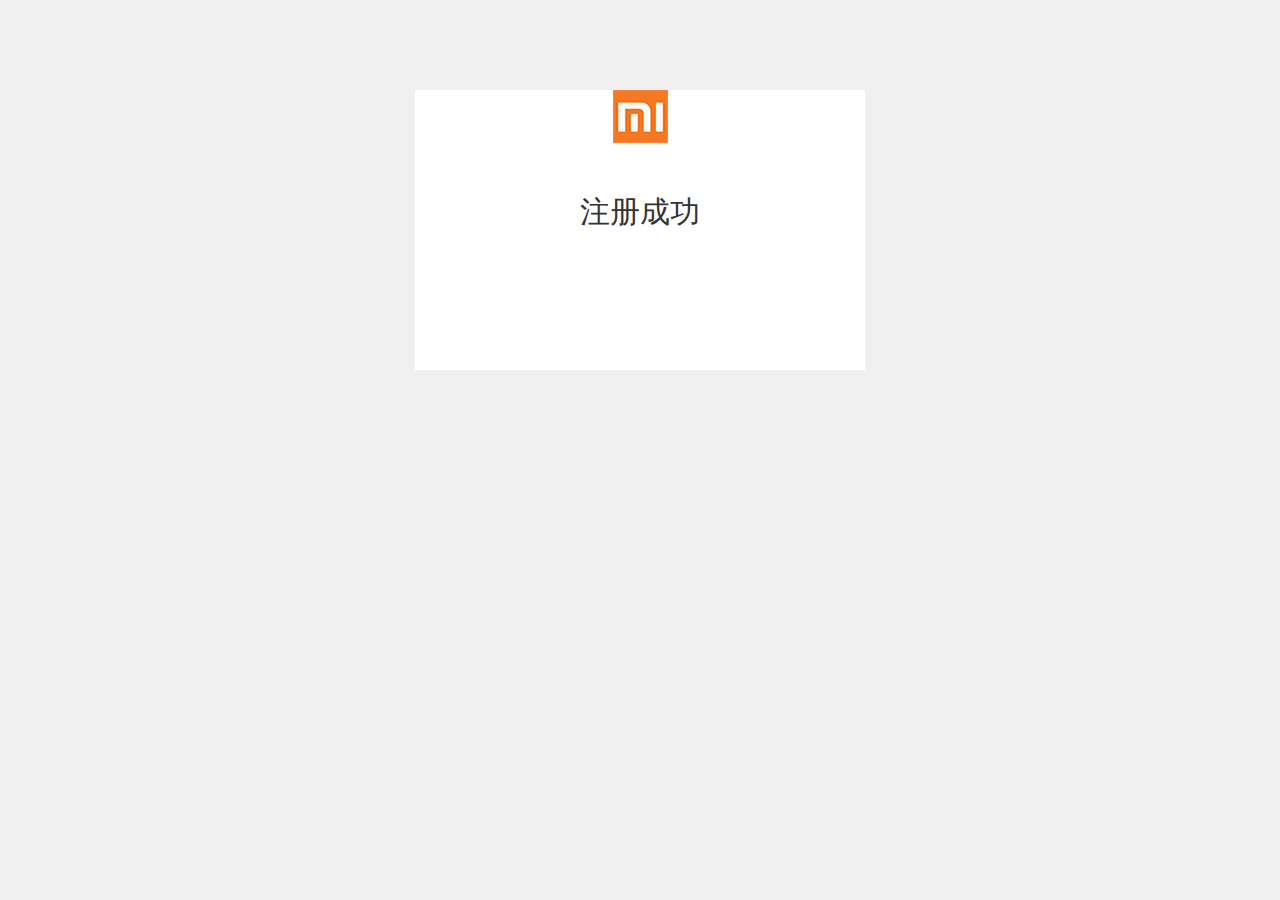
<file: ok.html>
<!DOCTYPE html>
<html lang="en">
<head>
  <meta charset="UTF-8">
  <title>小米用户注册</title>
  <link rel="stylesheet" href="css/register.css"/>
</head>
<body>

  <div class="warpper ok">
    <img src="./img/logo.jpg" />
    <h4>注册成功</h4>
  
  </div>
</body>
</html>
</file>
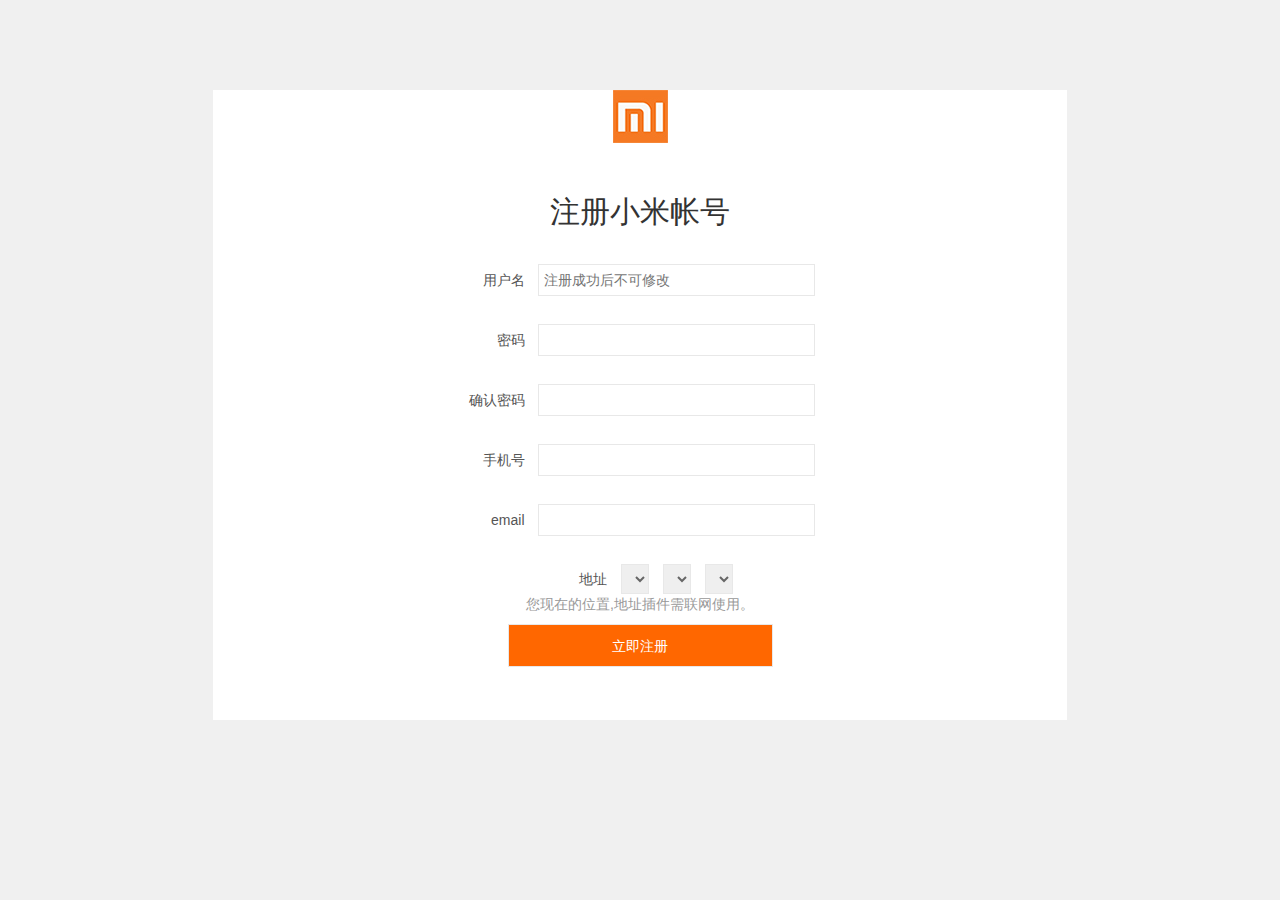
<file: register.html>
<!DOCTYPE html>
<html lang="en">
<head>
  <meta charset="UTF-8">
  <title>小米用户注册</title>
  <link rel="stylesheet" href="css/register.css"/>
	<script src="js/jquery-3.2.1.js"></script>
	<!--IE8只能支持jQuery1.9-->
	<!--[if lte IE 8]>
	<script src="js/jquery.min1.90.js"></script>
	<![endif]-->
  <script src="js/jquery.citys.js"></script>
  <script src="http://int.dpool.sina.com.cn/iplookup/iplookup.php?format=js"></script>
</head>
<body>

  <div class="warpper">
    <img src="./img/logo.jpg" />
    <h4>注册小米帐号</h4>
    <form id="getForm" method="post" name="fm" action="ok.html" onsubmit="return checkForm()">
      <p class="item">
        <lable for="x_uname">用户名</lable>
        <input class="intext" type="text" id="x_uname" name="name" value="" placeholder="注册成功后不可修改">
        <i></i>
      </p>
      <p class="item">
        <lable for="x_pwd" placeholder="6-20位">密码</lable>
        <input class="intext"  type="password" id="x_pwd" name="pwd" value="">
          <i></i>
      </p>
      <p class="item">
        <lable for="x_pwd2">确认密码</lable>
        <input class="intext" type="password" id="x_pwd2" name="repwd" value="">
        <i></i>
      </p>
      <p class="item">
        <lable for="x_mbphone">手机号</lable>
        <input class="intext" type="text" id="x_mbphone" name="mbphone" value="">
        <i></i>
      </p>
      <p class="item">
        <lable for="x_email">email</lable>
        <input class="intext" type="text" id="x_email" name="email" value="">
        <i></i>
      </p>
      <p class="item citys" id="location">
        <lable for="x_address">地址</lable>
        <select class="aree" name="province"></select>
        <select class="aree" name="city"></select>
        <select class="aree" name="area"></select>
        <script type="text/javascript">
            if(remote_ip_info){
                $('#location').citys({province:remote_ip_info['province'],city:remote_ip_info['city'],area:remote_ip_info['district']});
            }
        </script>
        <i style="color:#999;">您现在的位置,地址插件需联网使用。</i>
      </p>
      <p class="item sub">
        <input type="submit"  value="立即注册" class="submit" id="quest">
        <i></i>
      </p>

  </form>
  </div>

  <script src="js/register.js"></script>
</body>
</html>
</file>
<file: css/register.css>
html body, html h1, html h2, html h3, html h4, html h5, html h6, html hr, html p, html blockquote, html dl, html dt, html dd, html ul, html ol, html li, html pre, html form, html fieldset, html legend, html button, html input, html textarea, html th, html td {
  margin: 0;
  padding: 0; }
html body, html button, html input, html select, html textarea {
  font: 14px/1.5 "Helvetica Neue",Helvetica,Arial,"Microsoft Yahei","Hiragino Sans GB","Heiti SC","WenQuanYi Micro Hei",sans-serif;
}
body{
  position: relative;
  background-color:#f0f0f0;
  height: 100%;
}
html ul, html ol {
  list-style: none; }
html a {
  text-decoration: none; }
html a:hover {
   text-decoration: none;}
 html input{
 	outline: 0;
 }
 html img{
   border: none;
 }
input{
   filter:chroma(color=#000000);
}

/*注册页面*/
.warpper{
  width: 854px;
  margin:90px auto 0 auto;
  text-align: center;
  padding-bottom: 80px;
  height: 550px;
  background: #fff;
  position: relative;
}
.warpper.ok{
  width: 450px;
  height: 200px;
}
.warpper.ok a{
  color: #ff6700
}
.warpper h4{
  color: #333;
  line-height: 1.5;
  font-size: 30px;
  font-weight: normal;
  margin: 40px 0 30px 0;
}
.warpper .item{
  position: relative;
  margin: auto;
  margin-bottom: 5px;
  height:55px;
}
.warpper p i{
  display: block;
  font-style: normal;
  color: #ff6700;
}
.warpper lable{
  width: 60px;
  text-align: right;
  display: inline-block;
  color: #555;
  margin-bottom: 3px;
}
.warpper .intext{
  width: 265px;
  height: 20px;
  margin-left: 10px;
  padding:5px;
  color: #666;
  border: 1px solid #e8e8e8;
}
.warpper .intext:focus{
  border: 1px solid #ff6700;
}
.submit{
  width: 265px;
  height: 43px;
  margin: auto;
  line-height: 42px;
  cursor: pointer;
  color: #fff;
  border: 1px solid #e8e8e8;
  background: #ff6700;
}
.submit:hover{
  background: #fe984c;
}
#location .aree{
  height: 30px;
  margin-left: 10px;
  padding:3px;
  color: #666;
  border: 1px solid #e8e8e8;
  display: inline-block;
}
#location .aree:focus{
  outline: 1px solid #ff6700;
}
.item.sub{
  height: 70px;
}
</file>
